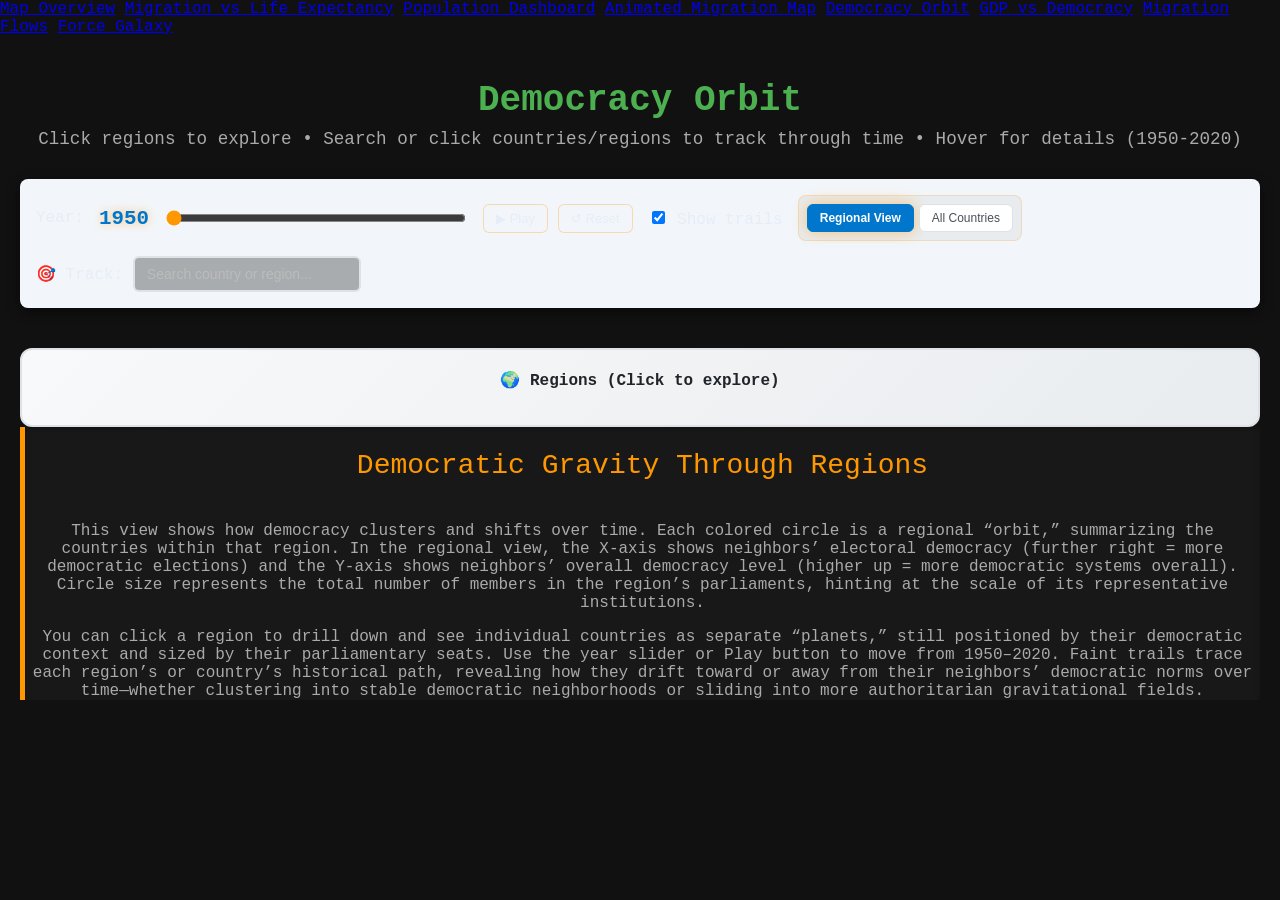
<file: democracy_orbit.html>
<!doctype html>
<html lang="en">
<head>
    <meta charset="utf-8">
    <title>Democracy Orbit</title>
    <meta name="viewport" content="width=device-width, initial-scale=1">
    <link rel="stylesheet" href="css/style.css">
    <script src="https://d3js.org/d3.v7.min.js"></script>
    <style>
        /* Enhanced styles for clustering visualization */
        .orbit-controls {
            background: #f2f6fa;
            padding: 15px;
            border-radius: 8px;
            margin-bottom: 20px;
            display: flex;
            align-items: center;
            gap: 15px;
            flex-wrap: wrap;
        }

        .control-group {
            display: flex;
            align-items: center;
            gap: 10px;
        }

        #yearSlider {
            width: 300px;
        }

        #yearDisplay {
            font-size: 1.3em;
            font-weight: bold;
            color: #0077cc;
            min-width: 60px;
        }

        button {
            padding: 8px 16px;
            background: #0077cc;
            color: white;
            border: none;
            border-radius: 4px;
            cursor: pointer;
            font-size: 14px;
            transition: all 0.3s;
        }

        button:hover {
            background: #005fa3;
            transform: translateY(-1px);
        }

        button.active {
            background: #2e7d32;
        }

        #orbit-chart {
            background: linear-gradient(135deg, #f8f9fa 0%, #e9ecef 100%);
            border: 2px solid #dee2e6;
            border-radius: 12px;
            box-shadow: 0 4px 12px rgba(0,0,0,0.1);
        }

        #orbit-vis {
            display: flex;
            justify-content: center;
            margin-bottom: 20px;
        }

        .axis-label {
            fill: #495057;
            font-size: 13px;
            font-weight: 600;
        }

        .trail {
            fill: none;
            stroke-width: 1.5;
            opacity: 0.4;
            stroke-linecap: round;
        }

        /* Cluster styles */
        .cluster {
            cursor: pointer;
            transition: all 0.3s;
            filter: drop-shadow(0 2px 4px rgba(0,0,0,0.2));
        }

        .cluster:hover {
            filter: drop-shadow(0 4px 8px rgba(0,0,0,0.4));
            stroke-width: 3 !important;
        }

        .cluster.expanded {
            opacity: 0.3;
        }

        /* Individual planet styles */
        .planet {
            cursor: pointer;
            transition: all 0.2s;
            filter: drop-shadow(0 1px 2px rgba(0,0,0,0.3));
        }

        .planet:hover {
            filter: drop-shadow(0 3px 6px rgba(0,0,0,0.5));
            stroke-width: 3 !important;
        }

        .orbit-legend {
            background: linear-gradient(135deg, #f8f9fa 0%, #e9ecef 100%);
            padding: 20px;
            border-radius: 12px;
            margin-top: 20px;
            border: 2px solid #dee2e6;
        }

        .legend-title {
            font-weight: bold;
            margin-bottom: 15px;
            font-size: 16px;
            color: #212529;
        }

        .legend-items {
            display: flex;
            flex-wrap: wrap;
            gap: 20px;
        }

        .legend-item {
            display: flex;
            align-items: center;
            gap: 8px;
            padding: 5px 10px;
            background: white;
            border-radius: 6px;
            border: 1px solid #dee2e6;
        }

        .legend-color {
            width: 24px;
            height: 24px;
            border-radius: 50%;
            border: 2px solid rgba(0,0,0,0.1);
        }

        /* View mode toggle */
        .view-toggle {
            background: #e9ecef;
            padding: 8px;
            border-radius: 8px;
            display: flex;
            gap: 5px;
        }

        .view-toggle button {
            padding: 6px 12px;
            background: white;
            color: #495057;
            border: 1px solid #dee2e6;
        }

        .view-toggle button.active {
            background: #0077cc;
            color: white;
            border-color: #0077cc;
        }

        /* Info panel */
        .info-panel {
            position: fixed;
            right: 20px;
            top: 100px;
            background: white;
            padding: 15px;
            border-radius: 8px;
            box-shadow: 0 4px 12px rgba(0,0,0,0.15);
            max-width: 250px;
            display: none;
        }

        .info-panel.active {
            display: block;
        }

        .info-panel h3 {
            margin-top: 0;
            color: #0077cc;
            font-size: 16px;
        }

        .info-panel .stat {
            margin: 8px 0;
            font-size: 13px;
        }

        .info-panel .stat-label {
            font-weight: 600;
            color: #6c757d;
        }

        /* Tracking Panel */
        .tracking-panel {
            position: fixed;
            right: 20px;
            top: 100px;
            background: linear-gradient(135deg, #0077cc 0%, #005fa3 100%);
            color: white;
            padding: 20px;
            border-radius: 12px;
            box-shadow: 0 6px 20px rgba(0,119,204,0.4);
            max-width: 280px;
            display: none;
            border: 2px solid rgba(255,255,255,0.3);
            z-index: 1000;
        }

        .tracking-panel.active {
            display: block;
            animation: slideIn 0.3s ease-out;
        }

        @keyframes slideIn {
            from {
                transform: translateX(100px);
                opacity: 0;
            }
            to {
                transform: translateX(0);
                opacity: 1;
            }
        }

        .tracking-panel h3 {
            margin: 0 0 15px 0;
            font-size: 18px;
            border-bottom: 2px solid rgba(255,255,255,0.3);
            padding-bottom: 10px;
            display: flex;
            align-items: center;
            gap: 8px;
        }

        .tracking-panel .tracking-icon {
            font-size: 20px;
        }

        .tracking-panel .stat {
            margin: 10px 0;
            font-size: 14px;
            background: rgba(255,255,255,0.15);
            padding: 8px 12px;
            border-radius: 6px;
        }

        .tracking-panel .stat-label {
            font-weight: 600;
            opacity: 0.9;
            display: block;
            font-size: 12px;
            margin-bottom: 4px;
        }

        .tracking-panel .stat-value {
            font-size: 16px;
            font-weight: bold;
        }

        .tracking-panel .clear-track {
            margin-top: 15px;
            width: 100%;
            background: rgba(255,255,255,0.2);
            padding: 8px;
            text-align: center;
            border-radius: 6px;
            cursor: pointer;
            transition: all 0.2s;
            border: 1px solid rgba(255,255,255,0.3);
        }

        .tracking-panel .clear-track:hover {
            background: rgba(255,255,255,0.3);
            transform: translateY(-2px);
        }

        /* Search box container */
        .search-container {
            position: relative;
            display: inline-block;
        }

        #trackingSearch {
            width: 200px;
            padding: 8px 12px;
            border: 2px solid #dee2e6;
            border-radius: 6px;
            font-size: 14px;
            transition: all 0.3s;
        }

        #trackingSearch:focus {
            outline: none;
            border-color: #0077cc;
            box-shadow: 0 0 0 3px rgba(0,119,204,0.1);
        }

        /* Tracked entity highlight */
        .planet.tracked, .cluster.tracked {
            stroke: #ff6b35 !important;
            stroke-width: 4 !important;
            filter: drop-shadow(0 0 12px #ff6b35) drop-shadow(0 0 4px #ff6b35);
            animation: pulse 2s ease-in-out infinite;
        }

        @keyframes pulse {
            0%, 100% {
                stroke-width: 4;
                opacity: 1;
            }
            50% {
                stroke-width: 5;
                opacity: 0.9;
            }
        }

        .trail.tracked {
            stroke-width: 3 !important;
            opacity: 0.8 !important;
            stroke: #ff6b35 !important;
        }

        /* Autocomplete suggestions */
        .autocomplete-suggestions {
            position: absolute;
            background: white;
            border: 2px solid #0077cc;
            border-top: none;
            border-radius: 0 0 6px 6px;
            max-height: 200px;
            overflow-y: auto;
            box-shadow: 0 4px 8px rgba(0,0,0,0.1);
            z-index: 1000;
            width: 224px;
            display: none;
        }

        .autocomplete-suggestions.active {
            display: block;
        }

        .suggestion-item {
            padding: 10px 12px;
            cursor: pointer;
            transition: background 0.2s;
            border-bottom: 1px solid #f0f0f0;
        }

        .suggestion-item:hover {
            background: #f0f8ff;
        }

        .suggestion-item .name {
            font-weight: 600;
            color: #212529;
        }

        .suggestion-item .type {
            font-size: 12px;
            color: #6c757d;
            margin-left: 8px;
        }
    </style>


<body>

<nav class="top-nav">
    <a href="map.html" class="nav-item">Map Overview</a>
    <a href="scatter.html" class="nav-item">Migration vs Life Expectancy</a>
    <a href="dashboard.html" class="nav-item">Population Dashboard</a>
    <a href="forcemap.html" class="nav-item">Animated Migration Map</a>
    <a href="democracy_orbit.html" class="nav-item active">Democracy Orbit</a>
    <a href="gdp_democracy.html" class="nav-item">GDP vs Democracy</a>
    <a href="flows.html" class="nav-item">Migration Flows</a>
    <a href="birth_death_matrix.html" class="nav-item">Force Galaxy</a>
</nav>

<div class="container">
    <h1>Democracy Orbit</h1>
    <div class="subtitle">Click regions to explore • Search or click countries/regions to track through time • Hover for details (1950-2020)</div>

    <div class="orbit-controls">
        <div class="control-group">
            <label for="yearSlider">Year:</label>
            <span id="yearDisplay">1950</span>
            <input type="range" id="yearSlider" min="1950" max="2020" value="1950" step="1">
        </div>
        <div class="control-group">
            <button id="playButton">▶ Play</button>
            <button id="resetButton">↺ Reset</button>
        </div>
        <div class="control-group">
            <label><input type="checkbox" id="showTrails" checked> Show trails</label>
        </div>
        <div class="control-group view-toggle">
            <button id="clusterView" class="active">Regional View</button>
            <button id="detailView">All Countries</button>
        </div>
        <div class="control-group search-container">
            <label for="trackingSearch">🎯 Track:</label>
            <input type="text" id="trackingSearch" placeholder="Search country or region...">
            <div class="autocomplete-suggestions" id="suggestions"></div>
        </div>
    </div>

    <div id="orbit-vis"></div>

    <!-- Tracking Panel -->
    <div class="tracking-panel" id="trackingPanel">
        <h3><span class="tracking-icon">🎯</span> <span id="trackedName">Tracking</span></h3>
        <div class="stat">
            <span class="stat-label">Type</span>
            <span class="stat-value" id="trackedType">-</span>
        </div>
        <div class="stat" id="trackedRegionStat" style="display: none;">
            <span class="stat-label">Region</span>
            <span class="stat-value" id="trackedRegion">-</span>
        </div>
        <div class="stat">
            <span class="stat-label">Year</span>
            <span class="stat-value" id="trackedYear">-</span>
        </div>
        <div class="stat">
            <span class="stat-label">Electoral Democracy</span>
            <span class="stat-value" id="trackedElectoral">-</span>
        </div>
        <div class="stat">
            <span class="stat-label">Liberal Democracy</span>
            <span class="stat-value" id="trackedDemocracy">-</span>
        </div>
        <div class="clear-track" id="clearTracking">✕ Clear Tracking</div>
    </div>


    <!-- GDP Over Time Chart Panel -->
    <div class="gdp-democracy-panel" id="gdpDemocracyPanel">
        <h3>📊 <span id="gdpChartCountryName"></span>: GDP Over Time</h3>
        <div id="gdpDemocracyChart"></div>
    </div>
    <div class="orbit-legend">
        <div class="legend-title">🌍 Regions (Click to explore)</div>
        <div class="legend-items" id="legendItems"></div>
    </div>

    <div class="story-block">
        <h2>Democratic Gravity Through Regions</h2>
        <p>
            This view shows how democracy clusters and shifts over time. Each colored circle is a regional “orbit,” summarizing the countries within that region.
            In the regional view, the X-axis shows neighbors’ electoral democracy (further right = more democratic elections) and the Y-axis shows neighbors’ overall
            democracy level (higher up = more democratic systems overall). Circle size represents the total number of members in the region’s parliaments, hinting at the scale
            of its representative institutions.
        </p>
        <p>
            You can click a region to drill down and see individual countries as separate “planets,” still positioned by their democratic context and sized by their parliamentary seats.
            Use the year slider or Play button to move from 1950–2020. Faint trails trace each region’s or country’s historical path, revealing how they drift toward or away from their neighbors’ democratic
            norms over time—whether clustering into stable democratic neighborhoods or sliding into more authoritarian gravitational fields.
        </p>
    </div>
</div>

<div class="info-panel" id="infoPanel">
    <h3 id="infoTitle">Region Info</h3>
    <div id="infoContent"></div>
</div>

<script>
    // Highlight active tab
    const path = window.location.pathname;
    document.querySelectorAll('.nav-item').forEach(link => {
        if (path.includes(link.getAttribute('href'))) {
            link.classList.add('active');
        }
    });

    // Enhanced color scheme - distinct and purposeful
    const regionColors = {
        'Europe': '#3498db',           // Blue - stability
        'Asia': '#e74c3c',             // Red - dynamism
        'Africa': '#f39c12',           // Orange - growth
        'North America': '#9b59b6',    // Purple - established
        'South America': '#1abc9c',    // Teal - emerging
        'Oceania': '#16a085',          // Dark teal - isolated
        'Middle East': '#e67e22',      // Burnt orange - conflict
        'Caribbean': '#2ecc71',        // Green - small states
        'Central Asia': '#95a5a6',     // Gray - transition
        'Unknown': '#bdc3c7'           // Light gray
    };

    // Region mapping based on country names - COMPREHENSIVE
    const countryToRegion = {
        // Europe
        'Albania': 'Europe', 'Austria': 'Europe', 'Belgium': 'Europe', 'Bulgaria': 'Europe',
        'Croatia': 'Europe', 'Czech Republic': 'Europe', 'Denmark': 'Europe', 'Estonia': 'Europe',
        'Finland': 'Europe', 'France': 'Europe', 'Germany': 'Europe', 'Greece': 'Europe',
        'Hungary': 'Europe', 'Iceland': 'Europe', 'Ireland': 'Europe', 'Italy': 'Europe',
        'Latvia': 'Europe', 'Lithuania': 'Europe', 'Luxembourg': 'Europe', 'Netherlands': 'Europe',
        'Norway': 'Europe', 'Poland': 'Europe', 'Portugal': 'Europe', 'Romania': 'Europe',
        'Slovakia': 'Europe', 'Slovenia': 'Europe', 'Spain': 'Europe', 'Sweden': 'Europe',
        'Switzerland': 'Europe', 'United Kingdom': 'Europe', 'Ukraine': 'Europe', 'Belarus': 'Europe',
        'Moldova': 'Europe', 'Serbia': 'Europe', 'Bosnia and Herzegovina': 'Europe', 'Montenegro': 'Europe',
        'North Macedonia': 'Europe', 'Kosovo': 'Europe',
        'Cyprus': 'Europe', 'Malta': 'Europe', 'Monaco': 'Europe', 'Gibraltar': 'Europe',
        'Slovak Republic': 'Europe', // Alternative name for Slovakia

        // Asia
        'China': 'Asia', 'India': 'Asia', 'Japan': 'Asia', 'South Korea': 'Asia', 'Korea': 'Asia',
        'North Korea': 'Asia', 'Indonesia': 'Asia', 'Thailand': 'Asia', 'Vietnam': 'Asia',
        'Philippines': 'Asia', 'Myanmar': 'Asia', 'Malaysia': 'Asia', 'Singapore': 'Asia',
        'Bangladesh': 'Asia', 'Pakistan': 'Asia', 'Sri Lanka': 'Asia', 'Nepal': 'Asia',
        'Cambodia': 'Asia', 'Laos': 'Asia', 'Mongolia': 'Asia', 'Bhutan': 'Asia',
        'Brunei': 'Asia', 'Timor-Leste': 'Asia', 'Taiwan': 'Asia', 'Hong Kong': 'Asia',
        'Macao': 'Asia', 'Maldives': 'Asia',

        // Africa
        'Nigeria': 'Africa', 'Ethiopia': 'Africa', 'Egypt': 'Africa', 'South Africa': 'Africa',
        'Kenya': 'Africa', 'Tanzania': 'Africa', 'Uganda': 'Africa', 'Algeria': 'Africa',
        'Sudan': 'Africa', 'Morocco': 'Africa', 'Angola': 'Africa', 'Ghana': 'Africa',
        'Mozambique': 'Africa', 'Madagascar': 'Africa', 'Cameroon': 'Africa', 'Niger': 'Africa',
        'Mali': 'Africa', 'Burkina Faso': 'Africa', 'Malawi': 'Africa', 'Zambia': 'Africa',
        'Senegal': 'Africa', 'Somalia': 'Africa', 'Chad': 'Africa', 'Zimbabwe': 'Africa',
        'Guinea': 'Africa', 'Rwanda': 'Africa', 'Benin': 'Africa', 'Tunisia': 'Africa',
        'Burundi': 'Africa', 'Togo': 'Africa', 'Sierra Leone': 'Africa', 'Libya': 'Africa',
        'Liberia': 'Africa', 'Mauritania': 'Africa', 'Central African Republic': 'Africa',
        'Eritrea': 'Africa', 'Namibia': 'Africa', 'Botswana': 'Africa', 'Lesotho': 'Africa',
        'Congo': 'Africa', 'Gabon': 'Africa', 'Guinea-Bissau': 'Africa', 'Equatorial Guinea': 'Africa',
        'Mauritius': 'Africa', 'Eswatini': 'Africa', 'Djibouti': 'Africa', 'Comoros': 'Africa',
        'Cape Verde': 'Africa', 'Sao Tome and Principe': 'Africa', 'Seychelles': 'Africa',
        'Côte d`Ivoire': 'Africa', 'Gambia': 'Africa', 'South Sudan': 'Africa', 'Swaziland': 'Africa',

        // North America (including Central America)
        'United States': 'North America', 'Canada': 'North America', 'Mexico': 'North America',
        'Guatemala': 'North America', 'Honduras': 'North America', 'El Salvador': 'North America',
        'Nicaragua': 'North America', 'Costa Rica': 'North America', 'Panama': 'North America',
        'Belize': 'North America',

        // South America
        'Brazil': 'South America', 'Argentina': 'South America', 'Colombia': 'South America',
        'Peru': 'South America', 'Venezuela': 'South America', 'Chile': 'South America',
        'Ecuador': 'South America', 'Bolivia': 'South America', 'Paraguay': 'South America',
        'Uruguay': 'South America', 'Guyana': 'South America', 'Suriname': 'South America',

        // Middle East
        'Saudi Arabia': 'Middle East', 'Iran': 'Middle East', 'Iraq': 'Middle East',
        'Turkey': 'Middle East', 'Yemen': 'Middle East', 'Syria': 'Middle East',
        'Jordan': 'Middle East', 'United Arab Emirates': 'Middle East', 'Israel': 'Middle East',
        'Lebanon': 'Middle East', 'Oman': 'Middle East', 'Kuwait': 'Middle East',
        'Qatar': 'Middle East', 'Bahrain': 'Middle East', 'Palestine': 'Middle East',
        'Afghanistan': 'Middle East',

        // Central Asia
        'Kazakhstan': 'Central Asia', 'Uzbekistan': 'Central Asia', 'Turkmenistan': 'Central Asia',
        'Kyrgyzstan': 'Central Asia', 'Tajikistan': 'Central Asia', 'Azerbaijan': 'Central Asia',
        'Armenia': 'Central Asia', 'Georgia': 'Central Asia', 'Russia': 'Central Asia',

        // Oceania
        'Australia': 'Oceania', 'New Zealand': 'Oceania', 'Papua New Guinea': 'Oceania',
        'Fiji': 'Oceania', 'Solomon Islands': 'Oceania', 'Vanuatu': 'Oceania',
        'Samoa': 'Oceania', 'Kiribati': 'Oceania', 'Tonga': 'Oceania', 'Micronesia': 'Oceania',
        'Palau': 'Oceania', 'Marshall Islands': 'Oceania', 'Nauru': 'Oceania', 'Tuvalu': 'Oceania',
        'Cook Islands': 'Oceania', 'Guam': 'Oceania', 'Northern Mariana Islands': 'Oceania',

        // Caribbean
        'Cuba': 'Caribbean', 'Haiti': 'Caribbean', 'Dominican Republic': 'Caribbean',
        'Jamaica': 'Caribbean', 'Trinidad and Tobago': 'Caribbean', 'Bahamas': 'Caribbean',
        'Barbados': 'Caribbean', 'Saint Lucia': 'Caribbean', 'Grenada': 'Caribbean',
        'Saint Vincent and the Grenadines': 'Caribbean', 'Antigua and Barbuda': 'Caribbean',
        'Dominica': 'Caribbean', 'Saint Kitts and Nevis': 'Caribbean',
        'Puerto Rico': 'Caribbean', 'Aruba': 'Caribbean', 'Curacao': 'Caribbean',
        'Anguilla': 'Caribbean', 'Bermuda': 'Caribbean', 'British Virgin Islands': 'Caribbean',
        'Cayman Islands': 'Caribbean', 'Sint Maarten': 'Caribbean', 'Turks and Caicos': 'Caribbean',
        'US Virgin Islands': 'Caribbean',
        // Alternative names
        'Trinidad &Tobago': 'Caribbean', 'St. Kitts & Nevis': 'Caribbean',
        'St. Lucia': 'Caribbean', 'St.Vincent & Grenadines': 'Caribbean',
    };

    // Load and visualize data
    d3.csv('data/democracy_data_clean.csv').then(data => {
        // Parse data
        data.forEach(d => {
            d.country = d.country_name;
            d.year = +d.year;
            d.spatialElectoral = +d.spatial_electoral;
            d.spatialDemocracy = +d.spatial_democracy;
            d.lowerHouseMembers = +d.lower_house_members || 0;
            d.upperHouseMembers = +d.upper_house_members || 0;
            d.parliamentChambers = +d.parliament_chambers || 0;
            d.hasProportionalVoting = d.has_proportional_voting === 'TRUE' || d.has_proportional_voting === true;
            d.regimeCategory = d.regime_category;
            d.electoralCategory = d.electoral_category;
            d.region = countryToRegion[d.country] || 'Unknown';
        });

        // Filter valid data
        data = data.filter(d =>
            !isNaN(d.spatialElectoral) &&
            !isNaN(d.spatialDemocracy)
        );

        console.log('Data loaded:', data.length, 'rows');

        // Set up dimensions
        const margin = {top: 20, right: 80, bottom: 80, left: 100};
        const width = 1000 - margin.left - margin.right;
        const height = 700 - margin.top - margin.bottom;

        const svg = d3.select('#orbit-vis').append("svg")
            .attr("id", "orbit-chart")
            .attr('width', width + margin.left + margin.right)
            .attr('height', height + margin.top + margin.bottom)
            .append('g')
            .attr('transform', `translate(${margin.left},${margin.top})`);

        const tooltip = d3.select("body").append("div")
            .attr("class", "tooltip")
            .style("opacity", 0);

        // Scales
        const xExtent = d3.extent(data, d => d.spatialElectoral);
        const yExtent = d3.extent(data, d => d.spatialDemocracy);

        const xScale = d3.scaleLinear()
            .domain(xExtent[0] !== undefined ? xExtent : [0, 10])
            .range([0, width])
            .nice();

        const yScale = d3.scaleLinear()
            .domain(yExtent[0] !== undefined ? yExtent : [0, 10])
            .range([height, 0])
            .nice();

        const sizeScale = d3.scaleSqrt()
            .domain([0, d3.max(data, d => d.lowerHouseMembers + d.upperHouseMembers) || 1000])
            .range([3, 20]);

        // Add axes
        svg.append('g')
            .attr('class', 'x-axis')
            .attr('transform', `translate(0,${height})`)
            .call(d3.axisBottom(xScale).ticks(10).tickFormat(d3.format('.1f')));

        svg.append('g')
            .attr('class', 'y-axis')
            .call(d3.axisLeft(yScale).ticks(10).tickFormat(d3.format('.1f')));

        // Axis labels
        svg.append('text')
            .attr('class', 'axis-label')
            .attr('text-anchor', 'middle')
            .attr('x', width / 2)
            .attr('y', height + 50)
            .text('Neighbors\' Electoral Democracy →');

        svg.append('text')
            .attr('class', 'axis-label')
            .attr('text-anchor', 'middle')
            .attr('transform', 'rotate(-90)')
            .attr('x', -height / 2)
            .attr('y', -60)
            .text('← Neighbors\' Democracy Level');

        // Create groups
        const trailsGroup = svg.append('g').attr('class', 'trails');
        const clustersGroup = svg.append('g').attr('class', 'clusters');
        const planetsGroup = svg.append('g').attr('class', 'planets');

        // State
        let currentYear = 1950;
        let isPlaying = false;
        let playInterval = null;
        let viewMode = 'cluster'; // 'cluster' or 'detail'
        let expandedRegion = null;
        let trackedEntity = null; // {type: 'country'/'region', name: 'CountryName'/'RegionName'}

        // Build search index
        const allCountries = [...new Set(data.map(d => d.country))].sort();
        const allRegions = [...new Set(data.map(d => d.region))].filter(r => r !== 'Unknown').sort();

        // Create legend
        const legendItems = d3.select('#legendItems');
        Object.keys(regionColors).forEach(region => {
            if (region === 'Unknown') return;
            const item = legendItems.append('div').attr('class', 'legend-item');
            item.append('div')
                .attr('class', 'legend-color')
                .style('background-color', regionColors[region]);
            item.append('span').text(region);

            // Make legend items clickable
            item.style('cursor', 'pointer')
                .on('click', () => {
                    expandedRegion = expandedRegion === region ? null : region;
                    updateVisualization(currentYear);
                });
        });

        // Search and tracking functions
        function updateSuggestions(searchTerm) {
            const suggestions = document.getElementById('suggestions');
            if (!searchTerm.trim()) {
                suggestions.classList.remove('active');
                return;
            }

            const term = searchTerm.toLowerCase();
            const matches = [];

            // Search countries
            allCountries.forEach(country => {
                if (country.toLowerCase().includes(term)) {
                    matches.push({ name: country, type: 'Country' });
                }
            });

            // Search regions
            allRegions.forEach(region => {
                if (region.toLowerCase().includes(term)) {
                    matches.push({ name: region, type: 'Region' });
                }
            });

            if (matches.length === 0) {
                suggestions.classList.remove('active');
                return;
            }

            suggestions.innerHTML = matches.slice(0, 10).map(match => `
                <div class="suggestion-item" data-name="${match.name}" data-type="${match.type}">
                    <span class="name">${match.name}</span>
                    <span class="type">${match.type}</span>
                </div>
            `).join('');

            suggestions.classList.add('active');

            // Add click handlers
            suggestions.querySelectorAll('.suggestion-item').forEach(item => {
                item.addEventListener('click', () => {
                    const name = item.getAttribute('data-name');
                    const type = item.getAttribute('data-type');
                    setTracking(name, type);
                    document.getElementById('trackingSearch').value = name;
                    suggestions.classList.remove('active');
                });
            });
        }

        function setTracking(name, type) {
            trackedEntity = { name, type: type.toLowerCase() };

            // If tracking a country AND currently in cluster view, automatically expand into its region
            if (trackedEntity.type === 'country' && viewMode === 'cluster') {
                // Find the region this country belongs to
                const countryData = data.find(d => d.country === name);
                if (countryData) {
                    expandedRegion = countryData.region;
                    // Keep viewMode as 'cluster' - don't switch to 'detail'
                    // The expandedRegion being set will show individual countries in that region
                }
            }
            // If already in detail view, just track without changing expandedRegion

            updateTrackingPanel();
            updateVisualization(currentYear);
        }

        function clearTracking() {
            trackedEntity = null;
            document.getElementById('trackingSearch').value = '';
            document.getElementById('trackingPanel').classList.remove('active');
            updateVisualization(currentYear);
        }

        function updateTrackingPanel() {
            const panel = document.getElementById('trackingPanel');
            if (!trackedEntity) {
                panel.classList.remove('active');
                return;
            }

            panel.classList.add('active');
            document.getElementById('trackedName').textContent = trackedEntity.name;
            document.getElementById('trackedType').textContent = trackedEntity.type === 'country' ? 'Country' : 'Region';

            // Get current year data for the tracked entity
            const yearData = data.filter(d => d.year === currentYear);
            if (trackedEntity.type === 'country') {
                const countryData = yearData.find(d => d.country === trackedEntity.name);
                if (countryData) {
                    // Show region info
                    document.getElementById('trackedRegionStat').style.display = 'block';
                    document.getElementById('trackedRegion').textContent = countryData.region;

                    document.getElementById('trackedYear').textContent = currentYear;
                    document.getElementById('trackedElectoral').textContent = countryData.spatialElectoral.toFixed(2);
                    document.getElementById('trackedDemocracy').textContent = countryData.spatialDemocracy.toFixed(2);
                } else {
                    document.getElementById('trackedRegionStat').style.display = 'none';
                    document.getElementById('trackedYear').textContent = currentYear;
                    document.getElementById('trackedElectoral').textContent = 'N/A';
                    document.getElementById('trackedDemocracy').textContent = 'N/A';
                }
            } else {
                // Region tracking - hide region stat
                document.getElementById('trackedRegionStat').style.display = 'none';

                const regionData = yearData.filter(d => d.region === trackedEntity.name);
                if (regionData.length > 0) {
                    const avgElectoral = d3.mean(regionData, d => d.spatialElectoral);
                    const avgDemocracy = d3.mean(regionData, d => d.spatialDemocracy);
                    document.getElementById('trackedYear').textContent = currentYear;
                    document.getElementById('trackedElectoral').textContent = avgElectoral.toFixed(2);
                    document.getElementById('trackedDemocracy').textContent = avgDemocracy.toFixed(2);
                } else {
                    document.getElementById('trackedYear').textContent = currentYear;
                    document.getElementById('trackedElectoral').textContent = 'N/A';
                    document.getElementById('trackedDemocracy').textContent = 'N/A';
                }
            }
        }

        // Event listeners for search
        document.getElementById('trackingSearch').addEventListener('input', (e) => {
            updateSuggestions(e.target.value);
        });

        document.getElementById('trackingSearch').addEventListener('blur', () => {
            // Delay to allow click on suggestions
            setTimeout(() => {
                document.getElementById('suggestions').classList.remove('active');
            }, 200);
        });

        document.getElementById('clearTracking').addEventListener('click', clearTracking);

        // Calculate regional clusters
        function calculateClusters(yearData) {
            const clusters = d3.rollup(
                yearData,
                countries => ({
                    countries: countries,
                    count: countries.length,
                    avgElectoral: d3.mean(countries, d => d.spatialElectoral),
                    avgDemocracy: d3.mean(countries, d => d.spatialDemocracy),
                    totalParliament: d3.sum(countries, d => d.lowerHouseMembers + d.upperHouseMembers),
                    regimes: [...new Set(countries.map(d => d.regimeCategory))].join(', ')
                }),
                d => d.region
            );
            return Array.from(clusters, ([region, data]) => ({region, ...data}));
        }

        // Update function
        function updateVisualization(year) {
            currentYear = year;
            d3.select('#yearDisplay').text(year);
            d3.select('#yearSlider').property('value', year);

            // Update tracking panel if active
            if (trackedEntity) {
                updateTrackingPanel();
            }

            const showTrails = d3.select('#showTrails').property('checked');
            const yearData = data.filter(d => d.year === year);

            // Update trails
            if (showTrails && viewMode === 'detail') {
                const countryData = d3.group(data, d => d.country);
                const trails = trailsGroup.selectAll('.trail')
                    .data(Array.from(countryData.entries()), d => d[0]);

                trails.enter()
                    .append('path')
                    .attr('class', 'trail')
                    .merge(trails)
                    .attr('d', d => {
                        const points = d[1]
                            .filter(p => p.year <= year && !isNaN(p.spatialElectoral) && !isNaN(p.spatialDemocracy))
                            .sort((a, b) => a.year - b.year);
                        if (points.length < 2) return '';
                        return d3.line()
                            .x(p => xScale(p.spatialElectoral))
                            .y(p => yScale(p.spatialDemocracy))
                            .defined(p => !isNaN(xScale(p.spatialElectoral)) && !isNaN(yScale(p.spatialDemocracy)))
                            .curve(d3.curveCardinal.tension(0.5))(points);
                    })
                    .attr('stroke', d => regionColors[d[1][0].region] || '#bdbdbd')
                    .classed('tracked', d => trackedEntity && trackedEntity.type === 'country' && trackedEntity.name === d[0]);

                trails.exit().remove();
            } else {
                trailsGroup.selectAll('.trail').remove();
            }

            if (viewMode === 'cluster' && !expandedRegion) {
                // Show clusters
                planetsGroup.selectAll('.planet').remove();
                const clusters = calculateClusters(yearData);

                const clusterElements = clustersGroup.selectAll('.cluster')
                    .data(clusters, d => d.region);

                clusterElements.enter()
                    .append('circle')
                    .attr('class', 'cluster')
                    .attr('cx', d => xScale(d.avgElectoral))
                    .attr('cy', d => yScale(d.avgDemocracy))
                    .attr('r', 0)
                    .merge(clusterElements)
                    .classed('tracked', d => trackedEntity && trackedEntity.type === 'region' && trackedEntity.name === d.region)
                    .transition()
                    .duration(300)
                    .attr('cx', d => xScale(d.avgElectoral))
                    .attr('cy', d => yScale(d.avgDemocracy))
                    .attr('r', d => Math.sqrt(d.count) * 12)
                    .attr('fill', d => regionColors[d.region] || '#bdbdbd')
                    .attr('stroke', '#fff')
                    .attr('stroke-width', 2)
                    .attr('opacity', 0.75);

                clusterElements.exit()
                    .transition()
                    .duration(300)
                    .attr('r', 0)
                    .remove();

                // Add interactions
                clustersGroup.selectAll('.cluster')
                    .on('click', function(event, d) {
                        if (event.shiftKey) {
                            // Shift+click to track region
                            setTracking(d.region, 'Region');
                            document.getElementById('trackingSearch').value = d.region;
                        } else {
                            // Regular click to expand
                            expandedRegion = d.region;
                            updateVisualization(currentYear);
                        }
                    })
                    .on('mouseover', function(event, d) {
                        d3.select(this).attr('opacity', 1);
                        tooltip.transition().duration(100).style('opacity', 1);
                        tooltip.html(`
                            <strong>${d.region}</strong><br/>
                            Countries: ${d.count}<br/>
                            Avg Electoral: ${d.avgElectoral.toFixed(2)}<br/>
                            Avg Democracy: ${d.avgDemocracy.toFixed(2)}<br/>
                            <em>Click to explore • Shift+Click to track</em>
                        `)
                            .style('left', (event.pageX + 15) + 'px')
                            .style('top', (event.pageY - 15) + 'px');
                    })
                    .on('mouseout', function() {
                        d3.select(this).attr('opacity', 0.75);
                        tooltip.transition().duration(200).style('opacity', 0);
                    });

            } else {
                // Show individual countries
                clustersGroup.selectAll('.cluster').remove();

                let displayData = yearData;
                if (expandedRegion) {
                    displayData = yearData.filter(d => d.region === expandedRegion);
                }

                const planets = planetsGroup.selectAll('.planet')
                    .data(displayData, d => d.country);

                planets.enter()
                    .append('circle')
                    .attr('class', 'planet')
                    .attr('cx', d => xScale(d.spatialElectoral))
                    .attr('cy', d => yScale(d.spatialDemocracy))
                    .attr('r', 0)
                    .merge(planets)
                    .classed('tracked', d => trackedEntity && trackedEntity.type === 'country' && trackedEntity.name === d.country)
                    .transition()
                    .duration(300)
                    .attr('cx', d => xScale(d.spatialElectoral))
                    .attr('cy', d => yScale(d.spatialDemocracy))
                    .attr('r', d => {
                        const total = d.lowerHouseMembers + d.upperHouseMembers;
                        return total > 0 ? sizeScale(total) : 5;
                    })
                    .attr('fill', d => regionColors[d.region] || '#bdbdbd')
                    .attr('stroke', d => d.hasProportionalVoting ? '#ffd700' : '#fff')
                    .attr('stroke-width', d => d.hasProportionalVoting ? 2.5 : 1.5)
                    .attr('opacity', 0.85);

                planets.exit()
                    .transition()
                    .duration(300)
                    .attr('r', 0)
                    .remove();

                // Add interactions
                planetsGroup.selectAll('.planet')
                    .on('mouseover', function(event, d) {
                        d3.select(this).attr('opacity', 1).attr('stroke-width', 3);
                        tooltip.transition().duration(100).style('opacity', 1);
                        const clickHint = expandedRegion ? '<em>Click to return to regions</em>' : '<em>Click to track</em>';
                        tooltip.html(`
                            <strong>${d.country}</strong> (${d.year})<br/>
                            Region: ${d.region}<br/>
                            Regime: ${d.regimeCategory || 'Unknown'}<br/>
                            Electoral: ${d.spatialElectoral.toFixed(2)}<br/>
                            Democracy: ${d.spatialDemocracy.toFixed(2)}<br/>
                            Parliament: ${d.lowerHouseMembers + d.upperHouseMembers} members<br/>
                            ${clickHint}
                        `)
                            .style('left', (event.pageX + 15) + 'px')
                            .style('top', (event.pageY - 15) + 'px');
                    })
                    .on('mouseout', function(event, d) {
                        d3.select(this)
                            .attr('opacity', 0.85)
                            .attr('stroke-width', d => d.hasProportionalVoting ? 2.5 : 1.5);
                        tooltip.transition().duration(200).style('opacity', 0);
                    })
                    .on('click', function(event, d) {
                        if (expandedRegion) {
                            // If in expanded region, click returns to clusters
                            expandedRegion = null;
                            viewMode = 'cluster';
                            updateVisualization(currentYear);
                        } else {
                            // Otherwise, click to track
                            setTracking(d.country, 'Country');
                            document.getElementById('trackingSearch').value = d.country;
                        }
                    });
            }

            // Update legend title
            d3.select('.legend-title').html(
                expandedRegion
                    ? `🌍 ${expandedRegion} <button onclick="expandedRegion=null; updateVisualization(${currentYear}); return false;" style="font-size:0px; padding:0px 0px;"></button>`
                    : '🌍 Regions (Click to explore)'
            );
        }

        // Play/pause
        function togglePlay() {
            isPlaying = !isPlaying;
            const button = d3.select('#playButton');
            if (isPlaying) {
                button.text('⏸ Pause').classed('active', true);
                playInterval = setInterval(() => {
                    currentYear = currentYear >= 2020 ? 1950 : currentYear + 1;
                    updateVisualization(currentYear);
                    if (currentYear >= 2020) togglePlay();
                }, 200);
            } else {
                button.text('▶ Play').classed('active', false);
                if (playInterval) clearInterval(playInterval);
            }
        }

        // Event listeners
        d3.select('#playButton').on('click', togglePlay);
        d3.select('#resetButton').on('click', () => {
            if (isPlaying) togglePlay();
            updateVisualization(1950);
        });
        d3.select('#yearSlider').on('input', function() {
            if (isPlaying) togglePlay();
            updateVisualization(+this.value);
        });
        d3.select('#showTrails').on('change', () => updateVisualization(currentYear));

        // View mode toggle
        d3.select('#clusterView').on('click', function() {
            viewMode = 'cluster';
            expandedRegion = null;
            d3.selectAll('.view-toggle button').classed('active', false);
            d3.select(this).classed('active', true);
            updateVisualization(currentYear);
        });

        d3.select('#detailView').on('click', function() {
            viewMode = 'detail';
            expandedRegion = null;
            d3.selectAll('.view-toggle button').classed('active', false);
            d3.select(this).classed('active', true);
            updateVisualization(currentYear);
        });

        // Make updateVisualization global for legend button
        window.updateVisualization = updateVisualization;
        window.expandedRegion = null;

        // Initial render
        updateVisualization(1950);

    }).catch(error => {
        console.error('Error loading data:', error);
        d3.select('#orbit-vis').append('div')
            .style('padding', '40px')
            .style('text-align', 'center')
            .style('color', '#d32f2f')
            .html(`
                <h3>Error Loading Data</h3>
                <p>Could not load democracy_data_clean.csv</p>
                <p style="font-size: 12px; color: #666;">Error: ${error.message}</p>
            `);
    });

    // ========== GDP OVER TIME BAR CHART (SEPARATE COMPONENT) ==========
    // This section is completely independent and doesn't modify the main visualization

    let gdpData = null;

    // Load GDP data separately
    d3.csv('data/gdp_country.csv').then(data => {
        // Process GDP data into lookup by country
        gdpData = {};
        data.forEach(row => {
            const country = row['Country Name'];
            gdpData[country] = {};
            for (let year = 1960; year <= 2024; year++) {
                const gdpValue = row[year.toString()];
                if (gdpValue && gdpValue !== '' && !isNaN(+gdpValue)) {
                    gdpData[country][year] = +gdpValue;
                }
            }
        });
        console.log('GDP data loaded successfully');
    }).catch(error => {
        console.error('Error loading GDP data:', error);
    });

    // Function to update GDP chart when tracking a country
    function updateGDPChart(countryName) {
        // Clear previous chart
        d3.select('#gdpDemocracyChart').html('');

        // Remove any stray tooltips from previous renders
        d3.selectAll('.gdp-tooltip').remove();

        // Check if data is loaded
        if (!gdpData) {
            console.log('Waiting for GDP data to load...');
            d3.select('#gdpDemocracyPanel').classed('active', false);
            return;
        }

        // Get country GDP data
        const countryGDPData = gdpData[countryName];

        if (!countryGDPData || Object.keys(countryGDPData).length === 0) {
            console.log('No GDP data for', countryName);
            d3.select('#gdpDemocracyPanel').classed('active', false);
            d3.selectAll('.gdp-tooltip').remove();
            return;
        }

        // Convert to array format for bar chart
        const gdpArray = Object.entries(countryGDPData)
            .map(([year, gdp]) => ({
                year: +year,
                gdp: gdp
            }))
            .sort((a, b) => a.year - b.year);

        if (gdpArray.length === 0) {
            d3.select('#gdpDemocracyPanel').classed('active', false);
            d3.selectAll('.gdp-tooltip').remove();
            return;
        }

        // Show panel
        d3.select('#gdpDemocracyPanel').classed('active', true);
        d3.select('#gdpChartCountryName').text(countryName);

        // Chart dimensions
        const chartMargin = {top: 20, right: 60, bottom: 60, left: 100};
        const chartWidth = 900 - chartMargin.left - chartMargin.right;
        const chartHeight = 400 - chartMargin.top - chartMargin.bottom;

        // Create SVG
        const chartSvg = d3.select('#gdpDemocracyChart')
            .append('svg')
            .attr('width', chartWidth + chartMargin.left + chartMargin.right)
            .attr('height', chartHeight + chartMargin.top + chartMargin.bottom)
            .append('g')
            .attr('transform', `translate(${chartMargin.left},${chartMargin.top})`);

        // Scales
        const xScale = d3.scaleBand()
            .domain(gdpArray.map(d => d.year))
            .range([0, chartWidth])
            .padding(0.1);

        const yScale = d3.scaleLinear()
            .domain([0, d3.max(gdpArray, d => d.gdp) * 1.1])
            .range([chartHeight, 0]);

        // Create fresh tooltip for GDP chart (after cleanup)
        const gdpTooltip = d3.select('body').append('div')
            .attr('class', 'gdp-tooltip')
            .style('opacity', 0)
            .style('position', 'absolute')
            .style('background', 'rgba(0, 0, 0, 0.8)')
            .style('color', '#fff')
            .style('padding', '8px 12px')
            .style('border-radius', '6px')
            .style('pointer-events', 'none')
            .style('font-size', '13px')
            .style('z-index', '10000');

        // Axes
        const xAxis = d3.axisBottom(xScale)
            .tickValues(gdpArray.filter((d, i) => i % 5 === 0).map(d => d.year));
        const yAxis = d3.axisLeft(yScale).ticks(8).tickFormat(d3.format("$.2s"));

        chartSvg.append('g')
            .attr('class', 'x-axis')
            .attr('transform', `translate(0,${chartHeight})`)
            .call(xAxis)
            .style('font-size', '12px')
            .selectAll('text')
            .attr('transform', 'rotate(-45)')
            .style('text-anchor', 'end');

        chartSvg.append('g')
            .attr('class', 'y-axis')
            .call(yAxis)
            .style('font-size', '12px');

        // Axis labels
        chartSvg.append('text')
            .attr('x', chartWidth / 2)
            .attr('y', chartHeight + 55)
            .attr('text-anchor', 'middle')
            .style('font-size', '14px')
            .style('fill', '#495057')
            .style('font-weight', '600')
            .text('Year →');

        chartSvg.append('text')
            .attr('transform', 'rotate(-90)')
            .attr('x', -chartHeight / 2)
            .attr('y', -75)
            .attr('text-anchor', 'middle')
            .style('font-size', '14px')
            .style('fill', '#495057')
            .style('font-weight', '600')
            .text('← GDP (Current US$)');

        // Add bars
        chartSvg.selectAll('.bar')
            .data(gdpArray)
            .enter()
            .append('rect')
            .attr('class', 'bar')
            .attr('x', d => xScale(d.year))
            .attr('y', d => yScale(d.gdp))
            .attr('width', xScale.bandwidth())
            .attr('height', d => chartHeight - yScale(d.gdp))
            .attr('fill', '#0077cc')
            .attr('opacity', 0.8)
            .on('mouseover', function(event, d) {
                d3.select(this)
                    .transition()
                    .duration(100)
                    .attr('opacity', 1)
                    .attr('fill', '#005fa3');

                gdpTooltip.transition().duration(100).style('opacity', 1);
                gdpTooltip.html(`
                    <strong>Year: ${d.year}</strong><br/>
                    GDP: $${d3.format(',.0f')(d.gdp)}
                `)
                    .style('left', (event.pageX + 15) + 'px')
                    .style('top', (event.pageY - 15) + 'px');
            })
            .on('mouseout', function() {
                d3.select(this)
                    .transition()
                    .duration(100)
                    .attr('opacity', 0.8)
                    .attr('fill', '#0077cc');

                gdpTooltip.transition().duration(200).style('opacity', 0);
            });
    }

    // Listen for tracking changes (hook into existing tracking functionality)
    // We'll use a MutationObserver to detect when tracking panel becomes active
    const trackingPanel = document.getElementById('trackingPanel');
    const observer = new MutationObserver((mutations) => {
        mutations.forEach((mutation) => {
            if (mutation.attributeName === 'class') {
                const isActive = trackingPanel.classList.contains('active');
                if (isActive) {
                    const trackedName = document.getElementById('trackedName').textContent;
                    const trackedType = document.getElementById('trackedType').textContent;

                    // Only show GDP chart for countries
                    if (trackedType.toLowerCase() === 'country') {
                        setTimeout(() => updateGDPChart(trackedName), 100);
                    } else {
                        d3.select('#gdpDemocracyPanel').classed('active', false);
                        d3.selectAll('.gdp-tooltip').remove();
                    }
                } else {
                    // Hide GDP panel when tracking is cleared
                    d3.select('#gdpDemocracyPanel').classed('active', false);
                    d3.selectAll('.gdp-tooltip').remove();
                }
            }
        });
    });

    observer.observe(trackingPanel, { attributes: true });

</script>

</body>
</html>
</file>
<file: css/style.css>
/* Base styles for Dark Command Center / Blueprint theme */
:root {
    --primary-color: #4CAF50; /* Green for success/CIA */
    --accent-color: #FF9800;  /* Orange/Gold for focus/warning */
    --background-color: #121212; /* Deep Black/Gray */
    --vis-bg-color: #1e1e1e; /* Darker background for vis blocks */
    --text-color: #f0f0f0; /* Light text for readability */
    --sub-text-color: #aaaaaa;
    --card-bg: #222222; /* Darker card background */
    --shadow: 0 5px 20px rgba(0,0,0,0.4);
}

body {
    font-family: 'Consolas', 'Courier New', monospace; /* Monospace font for theme */
    background-color: var(--background-color);
    color: var(--text-color);
    margin: 0;
    padding: 0;
    scroll-behavior: smooth;
    position: relative;
}

/* Video Background Styles */
#video-background {
    position: fixed;
    top: 0;
    left: 0;
    width: 100%;
    height: 100%;
    object-fit: cover;
    z-index: -2;
    opacity: 0.4; /* Adjust opacity to keep content readable */
}

/* Dark overlay to ensure text readability */
body::before {
    content: '';
    position: fixed;
    top: 0;
    left: 0;
    width: 100%;
    height: 100%;
    background: rgba(18, 18, 18, 0.7); /* Semi-transparent overlay */
    z-index: -1;
    pointer-events: none;
}

.container {
    max-width: 1400px; /* Increased width */
    margin: 0 auto;
    padding: 20px 20px;
    text-align: center;
}

h1 {
    font-size: 36px;
    margin-bottom: 8px;
    color: var(--primary-color);
    font-weight: 800;
}

h2 {
    font-size: 28px;
    margin-bottom: 15px;
    color: var(--primary-color);
    border-bottom: 2px solid var(--accent-color);
    padding-bottom: 10px;
    display: inline-block;
    font-weight: 400;
}

.subtitle {
    color: var(--sub-text-color);
    margin-bottom: 30px;
    font-size: 1.1em;
}

.vis-section {
    background: var(--vis-bg-color);
    border-radius: 16px;
    box-shadow: var(--shadow);
    padding: 40px;
    margin: 0 auto 80px;  /* center */
    text-align: left;
    border: 1px solid #333; /* Subtle border */
    max-width: 1200px;
}

/* --- Quiz Block Styles --- */
.quiz-block {
    text-align: center;
    padding: 30px;
    background: #333333; /* Darker quiz background */
    border-radius: 12px;
    border: 2px solid var(--accent-color);
    box-shadow: 0 0 15px rgba(255, 152, 0, 0.4);
}

.quiz-title {
    font-size: 1.6em;
    font-weight: 700;
    color: var(--accent-color);
    margin-bottom: 25px;
}

.mcq-option {
    display: block;
    background: #444444;
    border: 1px solid #555;
    border-radius: 8px;
    padding: 15px;
    margin: 12px auto;
    cursor: pointer;
    transition: all 0.2s;
    max-width: 700px;
    text-align: left;
    font-size: 1em;
    color: var(--text-color);
}

.mcq-option:hover {
    background: #555555;
    border-color: var(--primary-color);
}

.mcq-option.selected {
    border-color: var(--accent-color);
    box-shadow: 0 0 8px rgba(255, 152, 0, 0.5);
    background: #403010; /* Dark gold tint */
}

#feedback-box {
    margin-top: 25px;
    padding: 15px;
    border-radius: 8px;
    display: none;
    font-weight: 600;
}

.feedback-correct {
    background: #103010;
    color: var(--primary-color);
    border: 1px solid var(--primary-color);
}

.feedback-incorrect {
    background: #401010;
    color: #f44336;
    border: 1px solid #f44336;
}

.continue-btn {
    padding: 12px 25px;
    background: var(--primary-color);
    color: var(--background-color);
    border: none;
    border-radius: 8px;
    cursor: pointer;
    font-size: 16px;
    font-weight: 600;
    transition: background 0.3s, transform 0.2s;
    margin-top: 20px;
    box-shadow: 0 4px 6px rgba(0,0,0,0.3);
}

.continue-btn:hover {
    background: #388e3c;
    transform: translateY(-1px);
}

.hidden {
    display: none;
}

/* --- Visualization Block Styles --- */
#map-vis, #dashboard-vis, #flows-vis, #orbit-vis {
    margin-top: 30px;
    text-align: center;
}

#map svg, .plot svg, #chord svg, #bar svg, #orbit-chart {
    /* Blueprint/grid background for data */
    background: #282c34; 
    border-radius: 12px;
    box-shadow: 0 8px 20px rgba(0,0,0,0.5);
    border: 1px solid #555;
}

#map {
    /* Setting a consistent size for the large map */
    max-width: 1000px;
    margin: 0 auto;
}

/* Dashboard Styles */
#dashboard-vis {
    display: flex; flex-wrap: wrap; justify-content: center; gap: 35px; margin-bottom: 25px;
}
.plot svg { width: 500px; height: 400px; } /* Increased size for dashboard plots */

/* Flows Styles (Restored and Adjusted for Side-by-Side) */
#flows-viz-container {
    display: flex; 
    align-items: center; 
    justify-content: center; 
    gap: 40px; 
    min-height: 500px; 
    flex-wrap: wrap;
    margin: 40px auto 0 auto; 
    max-width: 1200px;
}
.flow-vis-item { 
    display: flex;
    flex-direction: column;
    align-items: center; /* Center content horizontally */
    justify-content: center; /* Center content vertically (useful if elements have different heights) */
    flex: 1 1 45%; /* Allow it to grow/shrink, aiming for 45% of the width */
    min-width: 300px; 
}




/* Story Block */
.story-block {
    background: #181818;
    color: var(--sub-text-color);
    box-shadow: inset 0 2px 4px rgba(0,0,0,0.3);
    border-left: 5px solid var(--accent-color);
}

.story-block h2 {
    color: var(--accent-color);
    border-bottom: none;
}

/* Intro/Detective Theme */
#intro-page {
    background: linear-gradient(135deg, #0f172a 0%, #0c1521 100%);
    color: #e5edf7;
    border: 1px solid #333;
    min-height: 100vh;
    display: flex;
    flex-direction: column;
    justify-content: center;
    align-items: center;
    padding: 40px 20px;
    border-radius: 0;
    margin-bottom: 0;
}

#final-page {
    background: linear-gradient(135deg, #0f172a 0%, #0c1521 100%);
    color: #e5edf7;
    border: 1px solid #333;
    min-height: 100vh;
    height: 100vh;
    flex-direction: column;
    justify-content: flex-start;
    align-items: center;
    padding: 40px 20px;
    padding-top: 60px;
    border-radius: 0;
    margin-bottom: 0;
    position: fixed;
    top: 0;
    left: 0;
    right: 0;
    bottom: 0;
    overflow-y: auto;
    z-index: 9999;
}

#final-page.hidden {
    display: none !important;
}

#intro-page h1 {
    color: var(--accent-color);
    text-shadow: 0 0 10px rgba(255, 152, 0, 0.5);
    margin-bottom: 15px;
}

#final-page h1 {
    color: var(--primary-color);
    text-shadow: 0 0 15px rgba(76, 175, 80, 0.6);
    margin-bottom: 15px;
    font-size: 42px;
}

.typewriter-box {
    border: 2px solid var(--primary-color);
    background: #1f2a3a;
    box-shadow: 0 0 10px rgba(76, 175, 80, 0.5);
    padding: 30px;
    border-radius: 12px;
    max-width: 800px;
    margin: 30px auto;
}

.typewriter-text {
    border-right: 2px solid var(--accent-color);
    color: #e5edf7;
    display: inline-block;
    font-size: 1.1em;
    line-height: 1.8;
}

#final-message p {
    margin: 15px 0;
}

#final-message .ranking-badge {
    display: inline-block;
    padding: 20px 40px;
    background: linear-gradient(135deg, rgba(255,152,0,0.2), rgba(76,175,80,0.2));
    border: 2px solid;
    border-radius: 12px;
    margin: 20px 0;
    animation: glow 2s ease-in-out infinite;
}

@keyframes glow {
    0%, 100% {
        box-shadow: 0 0 20px rgba(255,152,0,0.3);
    }
    50% {
        box-shadow: 0 0 40px rgba(255,152,0,0.5), 0 0 60px rgba(76,175,80,0.3);
    }
}

.tooltip { /* General tooltip style */
    position: absolute;
    padding: 6px 10px;
    background: #282c34; /* Dark tooltip background */
    color: #f0f0f0; /* Light text */
    border: 1px solid #555;
    border-radius: 4px;
    pointer-events: none;
    font-size: 13px;
    box-shadow: 0 2px 6px rgba(0,0,0,0.5);
    z-index: 1000; /* Ensure tooltip is above all else */
}




/* Map */

.map-ui-top {
    margin-top: 10px;
    margin-bottom: 20px;
    padding: 10px 5px;
    display: flex;
    justify-content: space-between;
    align-items: center;
}

.map-title {
    font-size: 26px;
    color: #e7fbb7;
    font-weight: 700;
    margin: 0;
    padding-left: 4px;
    letter-spacing: 0.5px;
}

.map-filter-box {
    background: rgba(0, 0, 0, 0.55);
    padding: 10px 14px;
    border-radius: 8px;
    box-shadow: 0 2px 6px rgba(0,0,0,0.35);
}

.map-filter-box label {
    font-size: 14px;
    color: #e2e2e2;
}

.map-filter-box select {
    background: #0f172a;
    color: #e2e2e2;
    border: 1px solid #334155;
    border-radius: 6px;
    padding: 4px 6px;
    margin-top: 5px;
}

#region-legend {
    display: flex;
    flex-wrap: wrap;
    gap: 8px 12px;
    margin-top: 12px;
    padding-top: 12px;
    border-top: 1px solid rgba(255,255,255,0.15);
    font-size: 13px;
    color: #222;
    font-weight: 500;
}


#map-fullscreen {
    position: relative;
    width: 100%;
    height: 520px;
    margin: 20px auto 10px auto;
    overflow: hidden;
    background: #10161d;
    border-radius: 12px;
    box-shadow: 0 4px 14px rgba(0,0,0,0.45);
}

#map svg {
    width: 100%;
    height: 100%;
    background: #16202a;
}


#map-info-panel,
#legend-section,
#growth-bloom-container {
    position: absolute;
    z-index: 15;
    backdrop-filter: blur(4px);
}

#map-info-panel {
    top: 15px;
    left: 15px;
    right: auto;
    width: 220px;
    background: rgba(0,0,0,0.60);
    padding: 12px;
    border-radius: 10px;
    color: #fafafa;
    font-size: 14px;
    line-height: 1.4;
    box-shadow: 0 2px 6px rgba(0,0,0,0.35);
}


#legend-section {
    position: absolute;
    bottom: 25px;
    left: 50%;
    transform: translateX(-50%);
    background: rgba(0,0,0,0.55);
    padding: 12px 18px;
    border-radius: 12px;
    box-shadow: 0 4px 14px rgba(0,0,0,0.2);
}


#legend-canvas {
    border-radius: 4px;
}

#growth-bloom-container {
    bottom: 15px;
    right: 15px;
    background: rgba(0,0,0,0.55);
    padding: 12px;
    border-radius: 12px;
    box-shadow: 0 2px 8px rgba(0,0,0,0.35);
    color: #e2e2e2;
}

#growth-bloom-container h3 {
    font-size: 14px;
    color: #f0f0f0;
}

#bloom-tooltip {
    position: absolute;
    padding: 6px 10px;
    background: rgba(0,0,0,0.65);
    color: #fff;
    border-radius: 6px;
    font-size: 13px;
    pointer-events: none;
    z-index: 999;
    display: none;
}


#floating-title,
#floating-filter {
    display: none !important;
}

/* --- Mission Briefing Styles --- */
.mission-briefing {
    background: linear-gradient(135deg, #1a2332 0%, #0f172a 100%);
    border: 2px solid var(--primary-color);
    border-radius: 12px;
    padding: 25px 30px;
    margin-bottom: 30px;
    box-shadow: 0 0 15px rgba(76, 175, 80, 0.3);
}

.mission-briefing p {
    color: var(--text-color);
    font-size: 1.05em;
    line-height: 1.7;
    margin: 10px 0;
}

.mission-briefing strong {
    color: var(--accent-color);
    font-size: 1.1em;
    font-weight: 900; /* Ensure maximum boldness for mission key terms */
}

/* New Rule: Ensure strong text in quiz questions is also very bold and highlighted */
.quiz-block strong {
    font-weight: 900;
    color: var(--accent-color);
}

/* --- Submit Report Button Styles --- */
.submit-report-btn {
    padding: 15px 35px;
    background: linear-gradient(135deg, var(--accent-color) 0%, #e68900 100%);
    color: var(--background-color);
    border: 2px solid var(--accent-color);
    border-radius: 10px;
    cursor: pointer;
    font-size: 18px;
    font-weight: 700;
    transition: all 0.3s ease;
    margin-top: 25px;
    box-shadow: 0 6px 12px rgba(255, 152, 0, 0.4);
    text-transform: uppercase;
    letter-spacing: 0.5px;
    display: inline-block;
}

.submit-report-btn:hover {
    background: linear-gradient(135deg, #e68900 0%, #cc7a00 100%);
    transform: translateY(-2px);
    box-shadow: 0 8px 16px rgba(255, 152, 0, 0.6);
}

.submit-report-btn:active {
    transform: translateY(0);
    box-shadow: 0 4px 8px rgba(255, 152, 0, 0.4);
}


/* force galaxy */
.force-row {
    display: flex;
    justify-content: space-between;
    align-items: flex-start;
    gap: 40px;
    margin-top: 40px;
}

.force-col {
    width: 50%;
}

@media (max-width: 1200px) {
    .force-row {
        flex-direction: column;
    }
    .force-col {
        width: 100%;
    }
}
.tip, .force-tooltip {
    position: absolute;
    background: rgba(0,0,0,0.78);
    color: white;
    padding: 10px 14px;
    border-radius: 8px;
    font-size: 14px;
    line-height: 1.4;
    pointer-events: none;
    border: 1px solid rgba(255,255,255,0.2);
    backdrop-filter: blur(4px);
    z-index: 9999;
}

/* --- NEW MIGRATION FLIGHTS MAP STYLES --- */
#flightmap svg {
  /* This style overrides the generic map svg style to set a specific dark map bg for contrast */
  border-radius: 12px;
  background: #1e293b; /* Dark map background */
  box-shadow: 0 0 12px rgba(0,0,0,0.3);
}

.arc {
  fill: none;
  stroke-linecap: round;
  stroke-opacity: 0.55;
  filter: drop-shadow(0 0 2px rgba(255,255,255,0.2));
}

.plane {
  fill: #ffffff;
  opacity: 0.9;
}

#flight-info {
  /* Position and display controlled by JS, only colors/borders/fonts here */
  background: rgba(15,23,42,0.9);
  border: 1px solid #334155;
  color: #e2e8f0;
  backdrop-filter: blur(6px);
  z-index: 1000;
}
#flight-info h3 {
    color: #93c5fd;
    border-bottom: none; 
    padding-bottom: 0;
    margin-bottom: 10px;
}
.legend text {
  fill: #e2e8f0;
  font-size: 13px;
}

/* Flows Styles (Restored and Adjusted for Side-by-Side) */
#flows-viz-container {
    display: flex; 
    align-items: center; 
    justify-content: center; 
    gap: 40px; 
    min-height: 500px; 
    flex-wrap: wrap;
    margin: 40px auto 0 auto; 
    max-width: 1200px;
}
.flow-vis-item { 
    display: flex;
    flex-direction: column;
    align-items: center; /* Center content horizontally */
    justify-content: center; /* Center content vertically (useful if elements have different heights) */
    flex: 1 1 45%; /* Allow it to grow/shrink, aiming for 45% of the width */
    min-width: 300px; 
}



     /* Enhanced styles for Democracy Orbit visualization - Dark Spy/CIA Theme */
/* --- Visualization Block Styles --- */
#map-vis, #dashboard-vis, #flows-vis, #orbit-vis {
    margin-top: 30px;
    text-align: center;
}

#map svg, .plot svg, #chord svg, #bar svg, #orbit-chart {
    /* Blueprint/grid background for data */
    background: #282c34;
    border-radius: 12px;
    box-shadow: 0 8px 20px rgba(0,0,0,0.5);
    border: 1px solid #555;
}

#map {
    /* Setting a consistent size for the large map */
    max-width: 1000px;
    margin: 0 auto;
}
/* Orbit Styles */
#orbit-vis svg {
    max-width: 100%;
    height: 700px;
    box-shadow: none;
}
.orbit-controls {
    background: #333333;
    color: var(--text-color);
    border: 1px solid #555;
}
.view-toggle button { background: #555; color: var(--text-color); border: 1px solid #666; }
.view-toggle button.active { background: var(--primary-color); color: var(--background-color); border-color: var(--primary-color); }

/* Story Block */
.story-block {
    background: #181818;
    color: var(--sub-text-color);
    box-shadow: inset 0 2px 4px rgba(0,0,0,0.3);
    border-left: 5px solid var(--accent-color);
}

.story-block h2 {
    color: var(--accent-color);
    border-bottom: none;
}

#orbit-chart {
    /* Blueprint/grid background for data */
    background: #282c34;
    border-radius: 12px;
    box-shadow: 0 8px 20px rgba(0,0,0,0.5);
    border: 1px solid #555;
}

 .orbit-controls {
     background: linear-gradient(135deg, #1a1a2e 0%, #16213e 100%);
     padding: 15px;
     border-radius: 8px;
     margin-bottom: 20px;
     display: flex;
     align-items: center;
     gap: 15px;
     flex-wrap: wrap;
     border: 1px solid rgba(255,255,255,0.1);
     box-shadow: 0 4px 12px rgba(0,0,0,0.5);
 }

.orbit-controls label {
    color: #e5edf7;
}

.control-group {
    display: flex;
    align-items: center;
    gap: 10px;
}

.control-group button {
    padding: 6px 12px;
    font-size: 13px;
    background: rgba(255,255,255,0.05);
    color: #e5edf7;
    border: 1px solid rgba(255,152,0,0.3);
    border-radius: 6px;
    cursor: pointer;
    transition: all 0.3s;
}

.control-group button:hover {
    background: rgba(255,152,0,0.2);
    border-color: #ff9800;
}

#yearSlider {
    width: 300px;
    accent-color: #ff9800;
}

#yearDisplay {
    font-size: 1.3em;
    font-weight: bold;
    color: #ff9800;
    min-width: 60px;
    text-shadow: 0 0 10px rgba(255,152,0,0.5);
}

#orbit-chart {
    background: linear-gradient(135deg, #0f0f1e 0%, #1a1a2e 100%);
    border: 2px solid rgba(255,152,0,0.3);
    border-radius: 12px;
    box-shadow: 0 4px 20px rgba(0,0,0,0.8), 0 0 30px rgba(255,152,0,0.1);
}

#orbit-vis {
    display: flex;
    justify-content: center;
    margin: 0 auto 20px;
    max-width: 1000px;   /* same as #map */
}

.axis-label {
    fill: #e5edf7;
    font-size: 13px;
    font-weight: 600;
}

.trail {
    fill: none;
    stroke-width: 1.5;
    opacity: 0.4;
    stroke-linecap: round;
}

.cluster {
    cursor: pointer;
    transition: all 0.3s;
    filter: drop-shadow(0 2px 8px rgba(255,152,0,0.3));
}

.cluster:hover {
    filter: drop-shadow(0 4px 12px rgba(255,152,0,0.6));
    stroke-width: 3 !important;
}

.cluster.expanded {
    opacity: 0.3;
}

.planet {
    cursor: pointer;
    transition: all 0.2s;
    filter: drop-shadow(0 1px 4px rgba(255,152,0,0.3));
}

.planet:hover {
    filter: drop-shadow(0 3px 10px rgba(255,152,0,0.6));
    stroke-width: 3 !important;
}

.orbit-legend-inline {
    flex: 1 1 100%;
    margin-top: 10px;
    padding-top: 15px;
    border-top: 1px solid rgba(255,152,0,0.2);
}

.orbit-legend-inline .legend-title {
    font-weight: bold;
    margin-bottom: 10px;
    font-size: 14px;
    color: #ff9800;
    text-transform: uppercase;
    letter-spacing: 1px;
}

.orbit-legend-inline .legend-items {
    display: flex;
    flex-wrap: wrap;
    gap: 12px;
}

.orbit-legend-inline .legend-item {
    display: flex;
    align-items: center;
    gap: 6px;
    padding: 4px 8px;
    background: rgba(255,255,255,0.05);
    border-radius: 6px;
    border: 1px solid rgba(255,152,0,0.3);
    cursor: pointer;
    transition: all 0.3s;
    color: #e5edf7;
    font-size: 13px;
}

.orbit-legend-inline .legend-item:hover {
    background: rgba(255,152,0,0.1);
    border-color: #ff9800;
    transform: translateY(-2px);
}

.orbit-legend-inline .legend-color {
    width: 18px;
    height: 18px;
    border-radius: 50%;
    border: 2px solid rgba(255,152,0,0.5);
    box-shadow: 0 0 8px rgba(255,152,0,0.3);
}


.view-toggle {
    background: rgba(0,0,0,0.3);
    padding: 5px;
    border-radius: 8px;
    display: flex;
    gap: 5px;
    border: 1px solid rgba(255,152,0,0.2);
}

.view-toggle button {
    padding: 5px 10px;
    font-size: 12px;
    background: rgba(255,255,255,0.05);
    color: #e5edf7;
    border: 1px solid rgba(255,152,0,0.3);
}

.view-toggle button.active {
    background: linear-gradient(135deg, #ff9800 0%, #f57c00 100%);
    color: #0f0f1e;
    border-color: #ff9800;
    font-weight: bold;
    box-shadow: 0 0 15px rgba(255,152,0,0.5);
}

.tracking-panel {
    position: fixed;
    right: 20px;
    top: 100px;
    background: linear-gradient(135deg, #1a1a2e 0%, #0f0f1e 100%);
    color: #e5edf7;
    padding: 20px;
    border-radius: 12px;
    box-shadow: 0 6px 30px rgba(0,0,0,0.8), 0 0 40px rgba(255,152,0,0.2);
    max-width: 280px;
    display: none;
    border: 2px solid rgba(255,152,0,0.5);
    z-index: 1000;
}

.tracking-panel.active {
    display: block;
    animation: slideIn 0.3s ease-out;
}

@keyframes slideIn {
    from { transform: translateX(100px); opacity: 0; }
    to { transform: translateX(0); opacity: 1; }
}

.tracking-panel h3 {
    margin: 0 0 15px 0;
    font-size: 18px;
    border-bottom: 2px solid rgba(255,152,0,0.5);
    padding-bottom: 10px;
    display: flex;
    align-items: center;
    gap: 8px;
    color: #ff9800;
    text-shadow: 0 0 10px rgba(255,152,0,0.5);
}

.tracking-panel .tracking-icon {
    font-size: 20px;
}

.tracking-panel .stat {
    margin: 10px 0;
    font-size: 14px;
    background: rgba(255,152,0,0.1);
    padding: 8px 12px;
    border-radius: 6px;
    border: 1px solid rgba(255,152,0,0.3);
}

.tracking-panel .stat-label {
    font-weight: 600;
    opacity: 0.8;
    display: block;
    font-size: 12px;
    margin-bottom: 4px;
    color: #bbb;
}

.tracking-panel .stat-value {
    font-size: 16px;
    font-weight: bold;
    color: #ff9800;
}

.tracking-panel .clear-track {
    margin-top: 15px;
    width: 100%;
    background: rgba(255,152,0,0.2);
    padding: 8px;
    text-align: center;
    border-radius: 6px;
    cursor: pointer;
    transition: all 0.2s;
    border: 1px solid rgba(255,152,0,0.5);
    color: #ff9800;
    font-weight: bold;
}

.tracking-panel .clear-track:hover {
    background: rgba(255,152,0,0.4);
    transform: translateY(-2px);
    box-shadow: 0 4px 12px rgba(255,152,0,0.3);
}

.gdp-democracy-panel {
    display: none;
    background: linear-gradient(135deg, #1a1a2e 0%, #16213e 100%);
    padding: 20px;
    border-radius: 12px;
    margin: 20px auto;      /* center horizontally */
    border: 1px solid rgba(255,152,0,0.3);
    box-shadow: 0 4px 12px rgba(0,0,0,0.5);
    max-width: 1000px;      /* same cap as Orbit/map */
}

.gdp-democracy-panel.active { display: block; }

.gdp-democracy-panel h3 {
    margin-top: 0;
    color: #ff9800;
    font-size: 18px;
    margin-bottom: 15px;
    text-shadow: 0 0 10px rgba(255,152,0,0.3);
}

.search-container {
    position: relative;
    display: inline-block;
}

#trackingSearch {
    width: 200px;
    padding: 8px 12px;
    border: 2px solid rgba(255,152,0,0.3);
    border-radius: 6px;
    font-size: 14px;
    transition: all 0.3s;
    background: rgba(0,0,0,0.3);
    color: #e5edf7;
}

#trackingSearch::placeholder {
    color: #bbb;
}

#trackingSearch:focus {
    outline: none;
    border-color: #ff9800;
    box-shadow: 0 0 15px rgba(255,152,0,0.3);
    background: rgba(0,0,0,0.5);
}

.planet.tracked, .cluster.tracked {
    stroke: #4CAF50 !important;
    stroke-width: 4 !important;
    filter: drop-shadow(0 0 15px #4CAF50) drop-shadow(0 0 8px #4CAF50);
    animation: pulse 2s ease-in-out infinite;
}

@keyframes pulse {
    0%, 100% {
        stroke-width: 4;
        opacity: 1;
        filter: drop-shadow(0 0 15px #4CAF50) drop-shadow(0 0 8px #4CAF50);
    }
    50% {
        stroke-width: 5;
        opacity: 0.9;
        filter: drop-shadow(0 0 25px #4CAF50) drop-shadow(0 0 12px #4CAF50);
    }
}

.trail.tracked {
    stroke-width: 3 !important;
    opacity: 0.8 !important;
    stroke: #4CAF50 !important;
}

.autocomplete-suggestions {
    position: absolute;
    background: linear-gradient(135deg, #1a1a2e 0%, #0f0f1e 100%);
    border: 2px solid #ff9800;
    border-top: none;
    border-radius: 0 0 6px 6px;
    max-height: 200px;
    overflow-y: auto;
    box-shadow: 0 4px 20px rgba(0,0,0,0.8), 0 0 20px rgba(255,152,0,0.2);
    z-index: 1000;
    width: 224px;
    display: none;
}

.autocomplete-suggestions.active { display: block; }

.suggestion-item {
    padding: 10px 12px;
    cursor: pointer;
    transition: background 0.2s;
    border-bottom: 1px solid rgba(255,152,0,0.2);
    color: #e5edf7;
}

.suggestion-item:hover {
    background: rgba(255,152,0,0.2);
}

.suggestion-item .name {
    font-weight: 600;
    color: #ff9800;
}

.suggestion-item .type {
    font-size: 12px;
    color: #bbb;
    margin-left: 8px;
}

/* Dropdown/Select Styling - CIA Command Center Theme */
select {
    padding: 10px 15px;
    background: linear-gradient(135deg, #1a1a2e 0%, #0f0f1e 100%);
    color: #e5edf7;
    border: 2px solid rgba(255, 152, 0, 0.4);
    border-radius: 8px;
    font-family: 'Consolas', 'Courier New', monospace;
    font-size: 14px;
    font-weight: 600;
    cursor: pointer;
    transition: all 0.3s ease;
    box-shadow: 0 4px 12px rgba(0, 0, 0, 0.5), 0 0 20px rgba(255, 152, 0, 0.1);
    outline: none;
    min-width: 200px;
    height: 42px;
    line-height: 1.4;
}

select:hover {
    border-color: #ff9800;
    background: linear-gradient(135deg, #252541 0%, #1a1a2e 100%);
    box-shadow: 0 6px 16px rgba(0, 0, 0, 0.6), 0 0 30px rgba(255, 152, 0, 0.2);
    transform: translateY(-1px);
}

select:focus {
    border-color: #ff9800;
    box-shadow: 0 0 20px rgba(255, 152, 0, 0.4), 0 4px 12px rgba(0, 0, 0, 0.6);
}

select option {
    background: #1a1a2e;
    color: #e5edf7;
    padding: 10px;
    font-weight: 600;
}

select option:hover {
    background: rgba(255, 152, 0, 0.2);
}

/* Controls container styling */
#controls, .controls {
    display: flex;
    align-items: center;
    justify-content: space-between;
    gap: 20px;
    padding: 15px 20px;
    background: rgba(0, 0, 0, 0.3);
    border-radius: 10px;
    border: 1px solid rgba(255, 152, 0, 0.2);
    margin-bottom: 20px;
}

#controls label, .controls label {
    color: #ff9800;
    font-size: 14px;
    text-transform: uppercase;
    letter-spacing: 0.5px;
    text-shadow: 0 0 10px rgba(255, 152, 0, 0.3);
    margin: 0;
    line-height: 1;
}

.controls-left {
    display: flex;
    align-items: center;
    gap: 12px;
    flex: 1;
}

/* Fix any pseudo-elements or default styling */
.controls::before,
.controls::after,
#controls::before,
#controls::after {
    display: none !important;
}

/* Ensure button alignment in controls */
.controls .continue-btn,
#controls .continue-btn {
    margin: 0;
    flex-shrink: 0;
    padding: 10px 20px;
    height: 42px;
    display: inline-flex;
    align-items: center;
    justify-content: center;
    line-height: 1;
}

/* Specific styling for cluster button */
#clusterToggle {
    white-space: nowrap;
}
</file>
